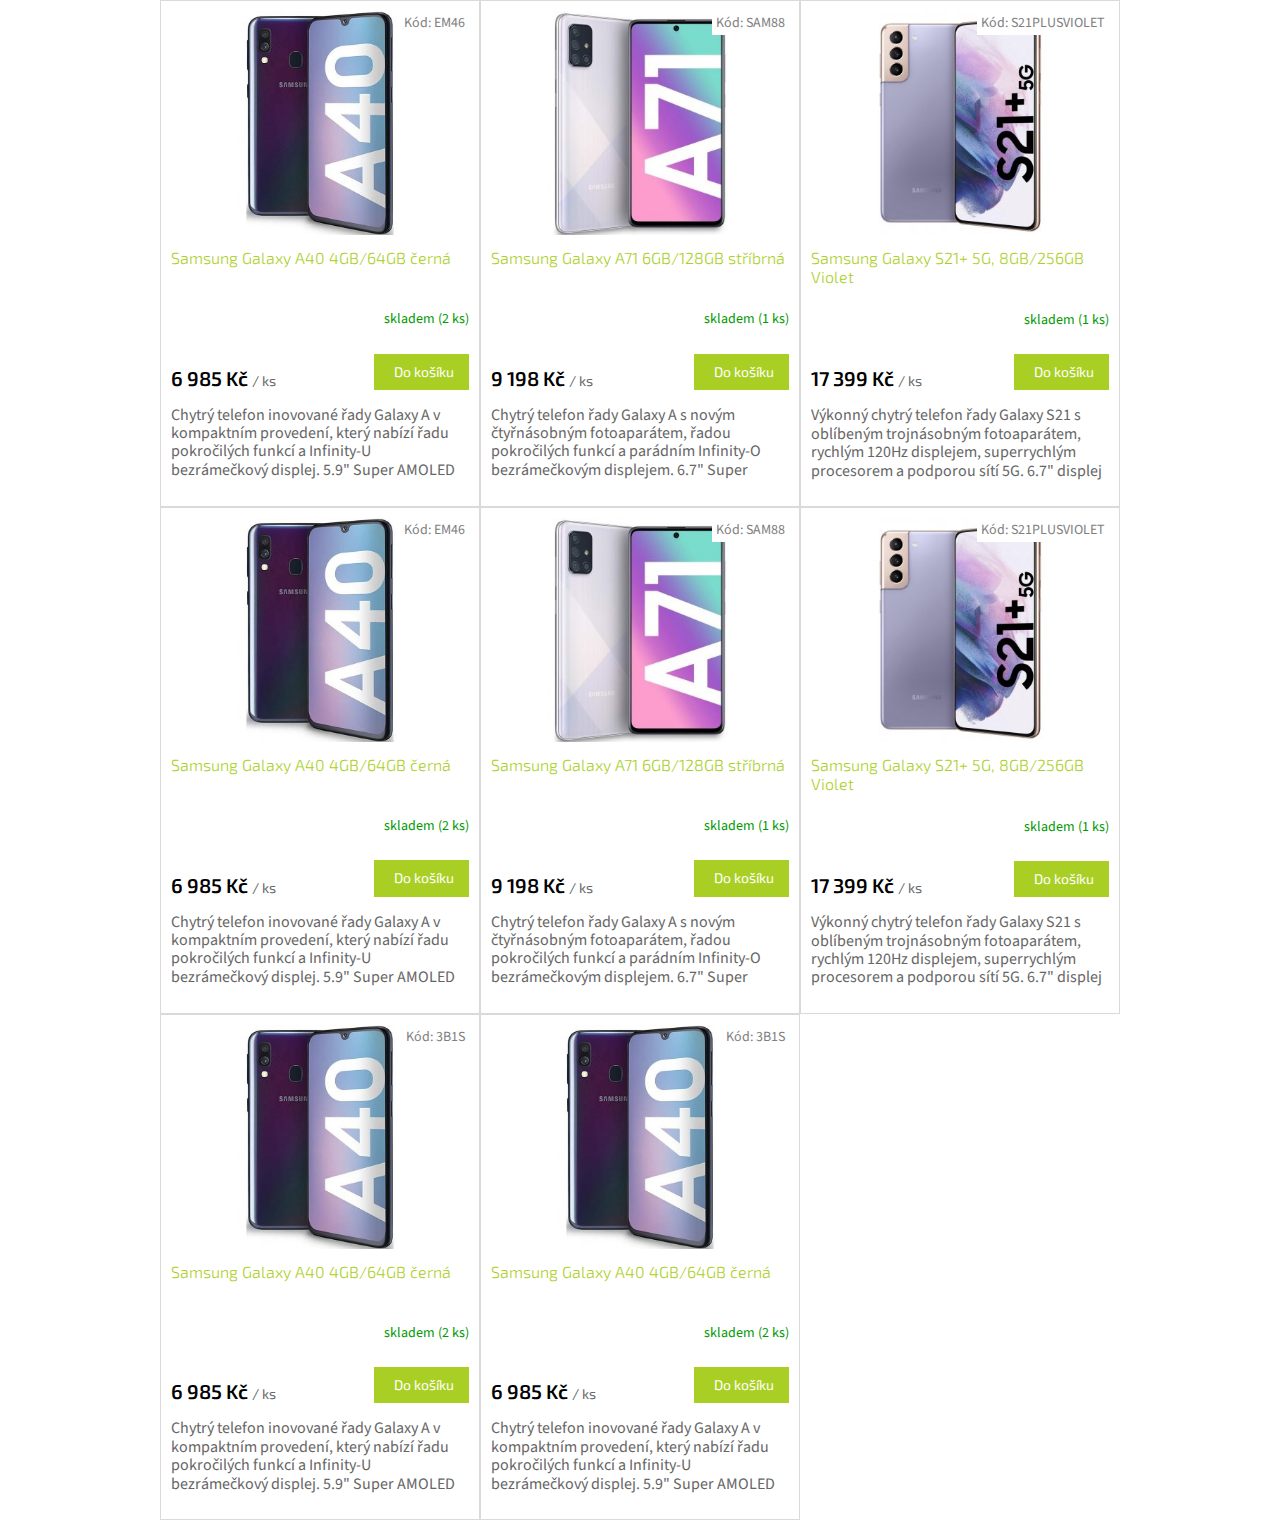
<file: index.html>
<!DOCTYPE html>
<html lang="en">
<head>
    <meta charset="UTF-8">
    <meta http-equiv="X-UA-Compatible" content="IE=edge">
    <meta name="viewport" content="width=device-width, initial-scale=1.0">
    <link rel="stylesheet" href="./css/layout.css">
    <link rel="stylesheet" href="./css/styles.css">
    <link rel="stylesheet" href="./css/normalize.css">
    <link rel="stylesheet" href="https://cdnjs.cloudflare.com/ajax/libs/font-awesome/6.2.0/css/all.min.css" integrity="sha512-xh6O/CkQoPOWDdYTDqeRdPCVd1SpvCA9XXcUnZS2FmJNp1coAFzvtCN9BmamE+4aHK8yyUHUSCcJHgXloTyT2A==" crossorigin="anonymous" referrerpolicy="no-referrer" />
    <link href="https://fonts.googleapis.com/css?family=Exo 2:300,400,700,900&amp;subset=latin-ext&amp;display=swap" rel="stylesheet">
    <link href="https://fonts.googleapis.com/css?family=Source Sans Pro:300,400,700,900&amp;subset=latin-ext&amp;display=swap" rel="stylesheet">

    <title>Document</title>
</head>
<body>
    <div class="contentwrapper">
        <div class="fullbox">
            <span class="productcode">
                Kód: EM46
            </span>
            <div class="productpicture">
                <img src="./images/13896-7_61-x-kt1-ql--ac-sx679.jpg">
            </div>
            <div class="productname">
                Samsung Galaxy A40 4GB/64GB černá
            </div>
            <div class="productavability">
                skladem (2 ks)
            </div>
            <div class="infobox">
                <div class ="productprice">
                   <div>
                    <span>6 985 Kč</span>
                    <small class="ks">/ ks</small>
                   </div>
                    <button class="button1">
                        <i class="fa-solid fa-chevron-right"></i>
                        Do košíku</button>
                </div>
                <div class="productdescription">
                    <p>Chytrý telefon inovované řady Galaxy A v kompaktním provedení, který nabízí řadu pokročilých funkcí a Infinity-U bezrámečkový displej. 5.9" Super AMOLED </p>
                </div>
            </div>
        </div>


        <div class="fullbox">
            <span class="productcode">
                Kód: SAM88
            </span>
            <div class="productpicture">
                <img src="./images/34749_uzzzu.jpg">
            </div>
            <div class="productname">
                Samsung Galaxy A71 6GB/128GB stříbrná
            </div>
            <div class="productavability">
                skladem (1 ks)
            </div>
            <div class="infobox">
                <div class ="productprice">
                   <div>
                    <span>9 198 Kč</span>
                    <small class="ks">/ ks</small>
                   </div>
                    <button class="button1">
                        <i class="fa-solid fa-chevron-right"></i>
                        Do košíku</button>
                </div>
                <div class="productdescription">
                    <p>Chytrý telefon řady Galaxy A s novým čtyřnásobným fotoaparátem, řadou pokročilých funkcí a parádním Infinity-O bezrámečkovým displejem. 6.7" Super </p>
                </div>
            </div>
        </div>


        <div class="fullbox">
            <span class="productcode">
                Kód: S21PLUSVIOLET
            </span>
            <div class="productpicture">
                <img src="./images/34602_sni--mek-obrazovky-2021-02-23-v--17-52-26.jpg">
            </div>
            <div class="productname">
                Samsung Galaxy S21+ 5G, 8GB/256GB Violet
            </div>
            <div class="productavability">
                skladem (1 ks)
            </div>
            <div class="infobox">
                <div class ="productprice">
                   <div>
                    <span>17 399 Kč</span>
                    <small class="ks">/ ks</small>
                   </div>
                    <button class="button1">
                        <i class="fa-solid fa-chevron-right"></i>
                        Do košíku</button>
                </div>
                <div class="productdescription">
                    <p>Výkonný chytrý telefon řady Galaxy S21 s oblíbeným trojnásobným fotoaparátem, rychlým 120Hz displejem, superrychlým procesorem a podporou sítí 5G. 6.7" displej </p>
                </div>
            </div>
        </div>


        <div class="fullbox">
            <span class="productcode">
                Kód: EM46
            </span>
            <div class="productpicture">
                <img src="./images/13896-7_61-x-kt1-ql--ac-sx679.jpg">
            </div>
            <div class="productname">
                Samsung Galaxy A40 4GB/64GB černá
            </div>
            <div class="productavability">
                skladem (2 ks)
            </div>
            <div class="infobox">
                <div class ="productprice">
                   <div>
                    <span>6 985 Kč</span>
                    <small class="ks">/ ks</small>
                   </div>
                    <button class="button1">
                        <i class="fa-solid fa-chevron-right"></i>
                        Do košíku</button>
                </div>
                <div class="productdescription">
                    <p>Chytrý telefon inovované řady Galaxy A v kompaktním provedení, který nabízí řadu pokročilých funkcí a Infinity-U bezrámečkový displej. 5.9" Super AMOLED </p>
                </div>
            </div>
        </div>


        <div class="fullbox">
            <span class="productcode">
                Kód: SAM88
            </span>
            <div class="productpicture">
                <img src="./images/34749_uzzzu.jpg">
            </div>
            <div class="productname">
                Samsung Galaxy A71 6GB/128GB stříbrná
            </div>
            <div class="productavability">
                skladem (1 ks)
            </div>
            <div class="infobox">
                <div class ="productprice">
                   <div>
                    <span>9 198 Kč</span>
                    <small class="ks">/ ks</small>
                   </div>
                    <button class="button1">
                        <i class="fa-solid fa-chevron-right"></i>
                        Do košíku</button>
                </div>
                <div class="productdescription">
                    <p>Chytrý telefon řady Galaxy A s novým čtyřnásobným fotoaparátem, řadou pokročilých funkcí a parádním Infinity-O bezrámečkovým displejem. 6.7" Super </p>
                </div>
            </div>
        </div>


        <div class="fullbox">
            <span class="productcode">
                Kód: S21PLUSVIOLET
            </span>
            <div class="productpicture">
                <img src="./images/34602_sni--mek-obrazovky-2021-02-23-v--17-52-26.jpg">
            </div>
            <div class="productname">
                Samsung Galaxy S21+ 5G, 8GB/256GB Violet
            </div>
            <div class="productavability">
                skladem (1 ks)
            </div>
            <div class="infobox">
                <div class ="productprice">
                   <div>
                    <span>17 399 Kč</span>
                    <small class="ks">/ ks</small>
                   </div>
                    <button class="button1">
                        <i class="fa-solid fa-chevron-right"></i>
                        Do košíku</button>
                </div>
                <div class="productdescription">
                    <p>Výkonný chytrý telefon řady Galaxy S21 s oblíbeným trojnásobným fotoaparátem, rychlým 120Hz displejem, superrychlým procesorem a podporou sítí 5G. 6.7" displej </p>
                </div>
            </div>
        </div>



        <div class="fullbox">
            <span class="productcode">
                Kód: 3B1S
            </span>
            <div class="productpicture">
                <img src="./images/13896-7_61-x-kt1-ql--ac-sx679.jpg">
            </div>
            <div class="productname">
                Samsung Galaxy A40 4GB/64GB černá
            </div>
            <div class="productavability">
                skladem (2 ks)
            </div>
            <div class="infobox">
                <div class ="productprice">
                   <div>
                    <span>6 985 Kč</span>
                    <small class="ks">/ ks</small>
                   </div>
                    <button class="button1">
                        <i class="fa-solid fa-chevron-right"></i>
                        Do košíku</button>
                </div>
                <div class="productdescription">
                    <p>Chytrý telefon inovované řady Galaxy A v kompaktním provedení, který nabízí řadu pokročilých funkcí a Infinity-U bezrámečkový displej. 5.9" Super AMOLED </p>
                </div>
            </div>
        </div>

        <div class="fullbox">
            <span class="productcode">
                Kód: 3B1S
            </span>
            <div class="productpicture">
                <img src="./images/13896-7_61-x-kt1-ql--ac-sx679.jpg">
            </div>
            <div class="productname">
                Samsung Galaxy A40 4GB/64GB černá
            </div>
            <div class="productavability">
                skladem (2 ks)
            </div>
            <div class="infobox">
                <div class ="productprice">
                   <div>
                    <span>6 985 Kč</span>
                    <small class="ks">/ ks</small>
                   </div>
                    <button class="button1">
                        <i class="fa-solid fa-chevron-right"></i>
                        Do košíku</button>
                </div>
                <div class="productdescription">
                    <p>Chytrý telefon inovované řady Galaxy A v kompaktním provedení, který nabízí řadu pokročilých funkcí a Infinity-U bezrámečkový displej. 5.9" Super AMOLED </p>
                </div>
            </div>
        </div>


    </div>
</body>
</html>
</file>
<file: css/layout.css>
.fullbox {
    display: inline-block;
    background-color: white;
    padding: 10px;
    border-width: .1px;
    border-color: var(--lightgray);
    border-style: solid;
    margin: 0;
    position: relative;
}

.contentwrapper {
    display: grid;
    grid-template-columns: repeat(3, minmax(0, 1fr));
    max-width: 960px;
    width: 100%;
    margin: 0 auto;
}

@media screen and (max-width: 1024px) {
    .contentwrapper {
        grid-template-columns: repeat(2, minmax(0, 1fr));
    }
}

@media screen and (max-width: 640px) {
    .contentwrapper {
        grid-template-columns: repeat(1, minmax(0, 1fr));
    }
}


img {
    max-width: 100%;
    height: auto;
}
</file>
<file: css/styles.css>
:root {
    --limegreen: #aacf24;
    --darkgreen: #009901;
    --lightgray: #dadada;
    --darkgray: #666;

}

.productname {
    color: var(--limegreen);
    font-family: "Exo 2",sans-serif;
    font-weight: 300;
    font-size: 16px;
    margin: 10px 0;
    min-height: 36px;
}

.button1 {
    background-color: var(--limegreen);
    border: none;
    color: white;
    padding: 10px 15px;
    text-align: center;
    display: flex;
    align-items: center;
    font-size: 14px;
    
}

.fa-solid {
    font-size: 20px;
}

.productavability {
    color: var(--darkgreen);
    font-family: "Source Sans Pro",sans-serif;
    font-weight: 400;
    font-size: 14px;
    margin-bottom: 10px;
     display: flex;
    justify-content: flex-end;
    align-items: center;
    text-align: right;
    padding: 16px 0;

}

.productprice {
    color: black;
    font-family: "Exo 2", sans-serif;
    font-weight: 600;
    font-size: 20px;
    display: flex;
    align-items: flex-end;
    justify-content: space-between;
}

.productcode {
    position: absolute;
    top: 10px;
    right: 10px;
    background-color: #fff;
    color: gray;
    padding: 4px;
    font-size: 12px;
    font-family: "Source Sans Pro",sans-serif;
    font-size: 14px;

}

p {
    font-family: "Source Sans Pro",sans-serif;
    color: var(--darkgray);

}

.ks {
    color: var(--darkgray);
    font-family: "Exo 2", sans-serif;
    font-size: 14px;
    font-weight: 400;

}

.button1 {
    transition: all 300ms ease-in-out;
    cursor: pointer;
}

.button1 > i {
    margin-right: 5px;
}

.button1:hover {
    background-color: red;
}
</file>
